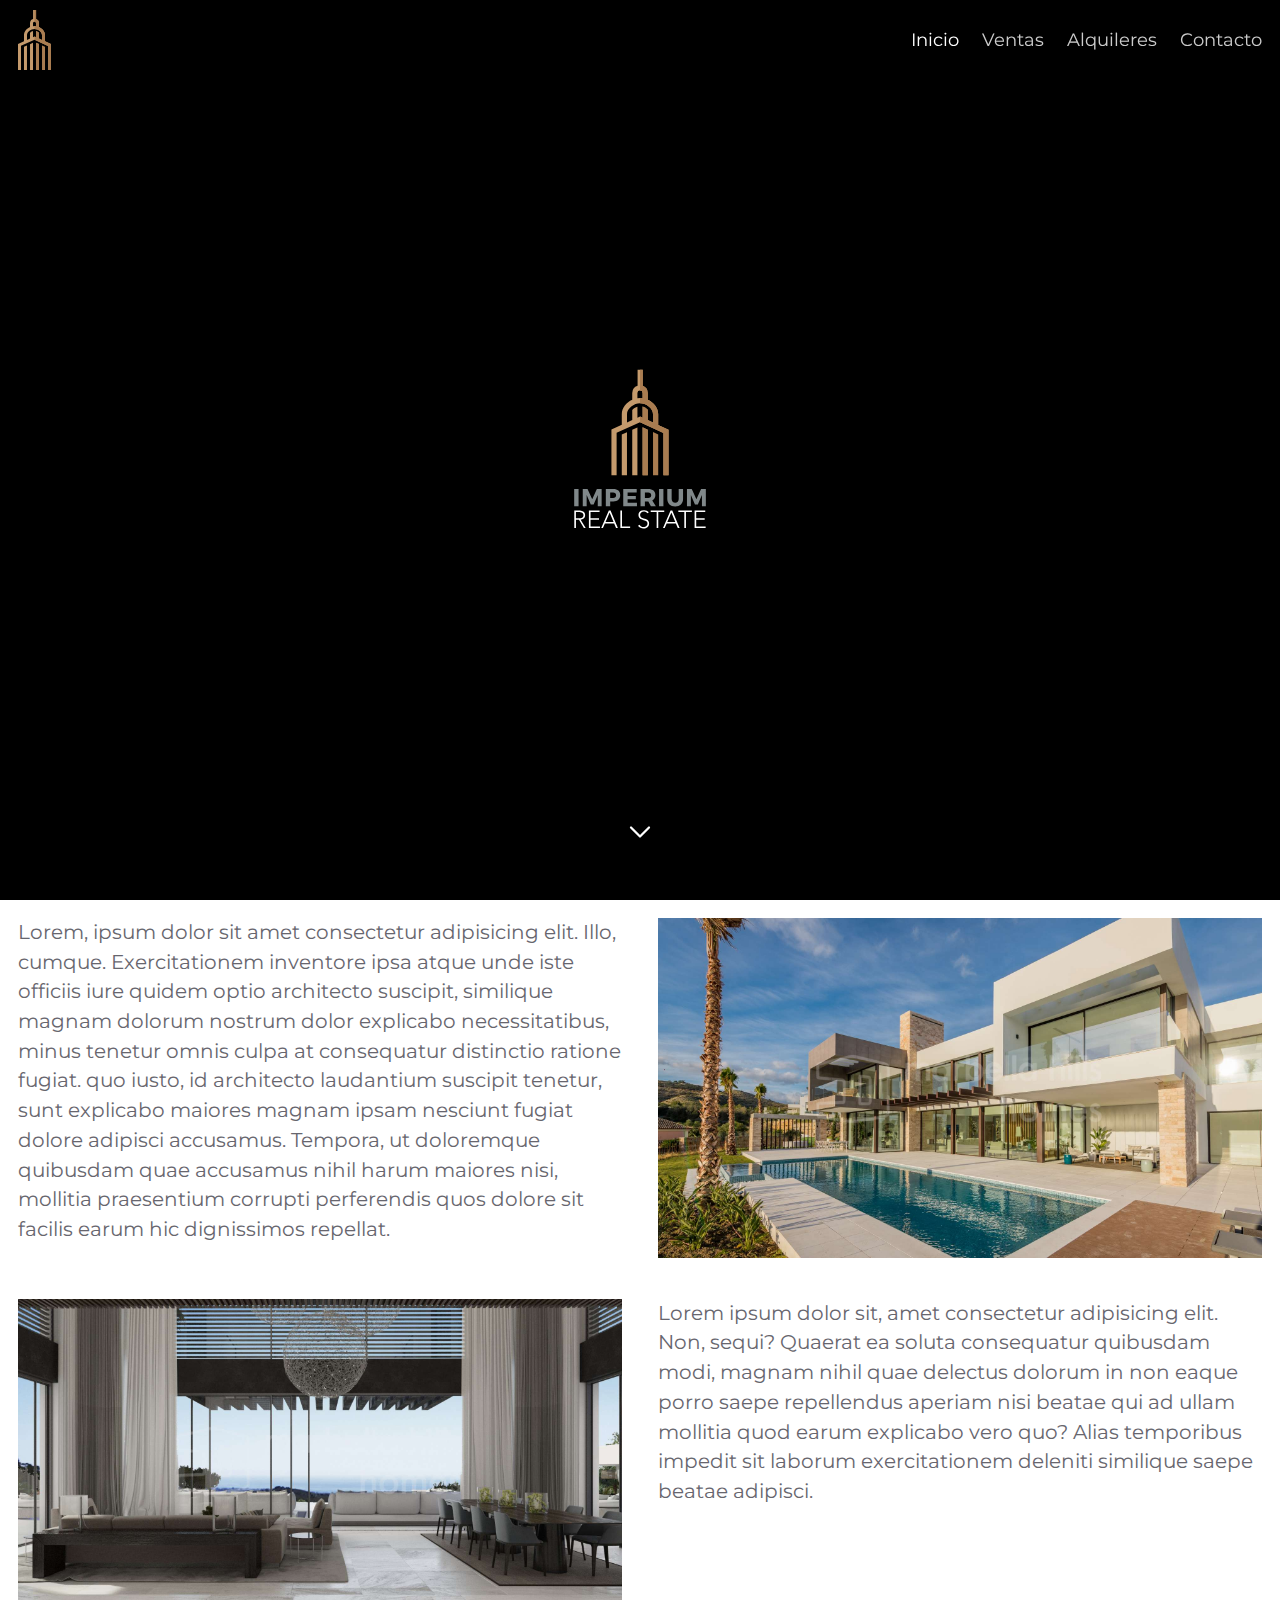
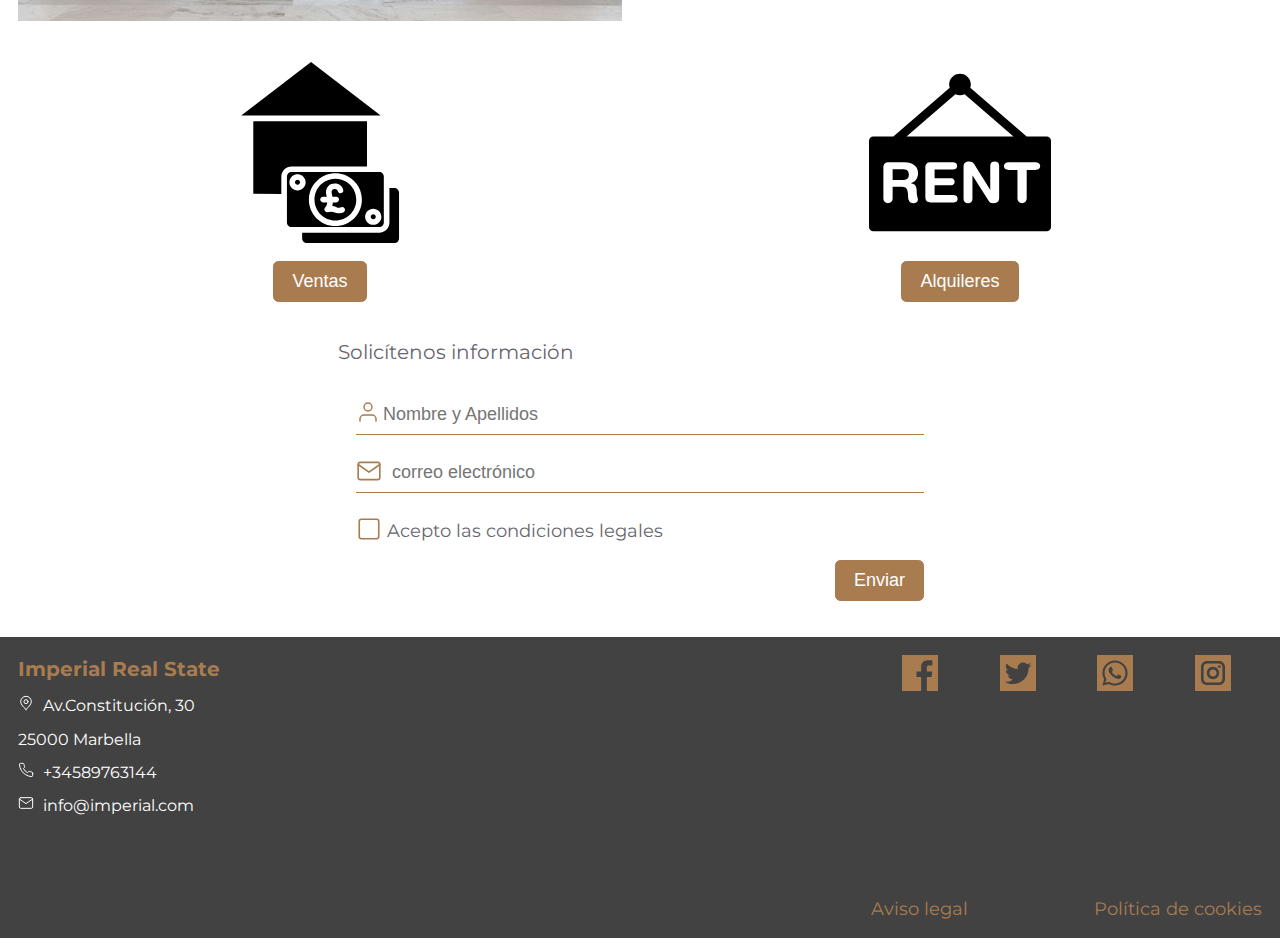
<file: index.html>
<!DOCTYPE html>
<html lang="es">
<head>
    <meta charset="UTF-8">
    <meta http-equiv="X-UA-Compatible" content="IE=edge">
    <meta name="viewport" content="width=device-width, initial-scale=1.0">
    <title>INICIO</title>
    <link rel="stylesheet" href="css/styles.css">
</head>
<body>
    <header class="transparent">
        <img src="img/logo.svg" alt="logo">
        <nav>
            <a href="#" class="activo">Inicio</a>
            <a href="ventas.html">Ventas</a>
            <a href="alquileres.html">Alquileres</a>
            <a href="contacto.html">Contacto</a>
        </nav>
    </header>
    <div class="hero">
        <div></div>
        <div></div>
        <div></div>
       <img class="hero-logo" src="img/logo-frame.svg" alt="">  
       <a href="#primera" class="hero-flecha">
           <img src="img/down.svg" alt="">
       </a>
    </div>
    <div class="fila" id="primera">
        <div class="col-50">
            <p>Lorem, ipsum dolor sit amet consectetur adipisicing elit. Illo, cumque. Exercitationem inventore ipsa atque unde iste officiis iure quidem optio architecto suscipit, similique magnam dolorum nostrum dolor explicabo necessitatibus, minus tenetur omnis culpa at consequatur distinctio ratione fugiat. quo iusto, id architecto laudantium suscipit tenetur, sunt explicabo maiores magnam ipsam nesciunt fugiat dolore adipisci accusamus. Tempora, ut doloremque quibusdam quae accusamus nihil harum maiores nisi, mollitia praesentium corrupti perferendis quos dolore sit facilis earum hic dignissimos repellat.</p>
        </div>
        <div class="col-50">
           <img src="img/thumb4.jpg" alt="">
        </div>
    </div>
    <div class="fila">
        <div class="col-50">
            <img src="img/thumb5.jpg" alt="">
        </div>
        <div class="col-50">
            <p>Lorem ipsum dolor sit, amet consectetur adipisicing elit. Non, sequi? Quaerat ea soluta consequatur quibusdam modi, magnam nihil quae delectus dolorum in non eaque porro saepe repellendus aperiam nisi beatae qui ad ullam mollitia quod earum explicabo vero quo? Alias temporibus impedit sit laborum exercitationem deleniti similique saepe beatae adipisci.</p>
        </div>
    </div>
    <div class="fila">
        <div class="col-50 caja-nav">
            <img src="img/comprar.svg" alt="">
            <a href="ventas.html">
                <button>Ventas</button>
            </a>
        </div>
        <div class="col-50 caja-nav">
            <img src="img/alquilar.svg" alt="">
            <a href="alquileres.html">
                <button>Alquileres</button>
            </a>
        </div>
        
    </div>

    <div class="fila">

    <div class="col-25"></div>
    <div class="col-50">
        <p>Solicítenos información</p>
        <form>
            <input class="usuario" type="text" placeholder="Nombre y Apellidos">
            <input class="email" type="text"placeholder= "correo electrónico">
            <input type="checkbox" id="legal">
            <label for="legal">Acepto las condiciones legales</label>
            <div class="buttons">
                <button>Enviar</button>
            </div>
           
        </form>
    </div>
    <div class="col-25"></div>

    </div>

    <footer class="fila">
    <div class="col-33">
        <p>Imperial Real State</p>
        <p><img src="img/map.svg" alt=""> Av.Constitución, 30</p>
        <p> 25000 Marbella</p>
        <p><img src="img/phone.svg" alt=""> +34589763144</p>
        <p><img src="img/mail.svg" alt=""> info@imperial.com</p>
    </div>   
    <div class="col-33">
        <iframe src="https://www.google.com/maps/embed?pb=!1m18!1m12!1m3!1d43144.56972978138!2d-4.915998851165922!3d36.512153959005715!2m3!1f0!2f0!3f0!3m2!1i1024!2i768!4f13.1!3m3!1m2!1s0xd72d809904dabdf%3A0xe6c9db907b5ecab!2sMarbella%2C%20M%C3%A1laga!5e0!3m2!1ses!2ses!4v1652357796860!5m2!1ses!2ses" width="100%" height="260" style="border:0;" allowfullscreen="" loading="lazy" referrerpolicy="no-referrer-when-downgrade"></iframe>
    </div>   
    <div class="col-33">
        <div class="rrss">
            <img src="img/facebook.svg" alt="">
            <img src="img/twitter.svg" alt="">
            <img src="img/whatsapp.svg" alt="">
            <img src="img/instagram.svg" alt="">
        </div>
        <div class="links">
            <a href="contacto.html#legal">Aviso legal</a>
            <a href="contacto.html#cookies"> Política de cookies</a>
        </div>
       
    </div>   
    </footer>
</body>
</html>
</file>
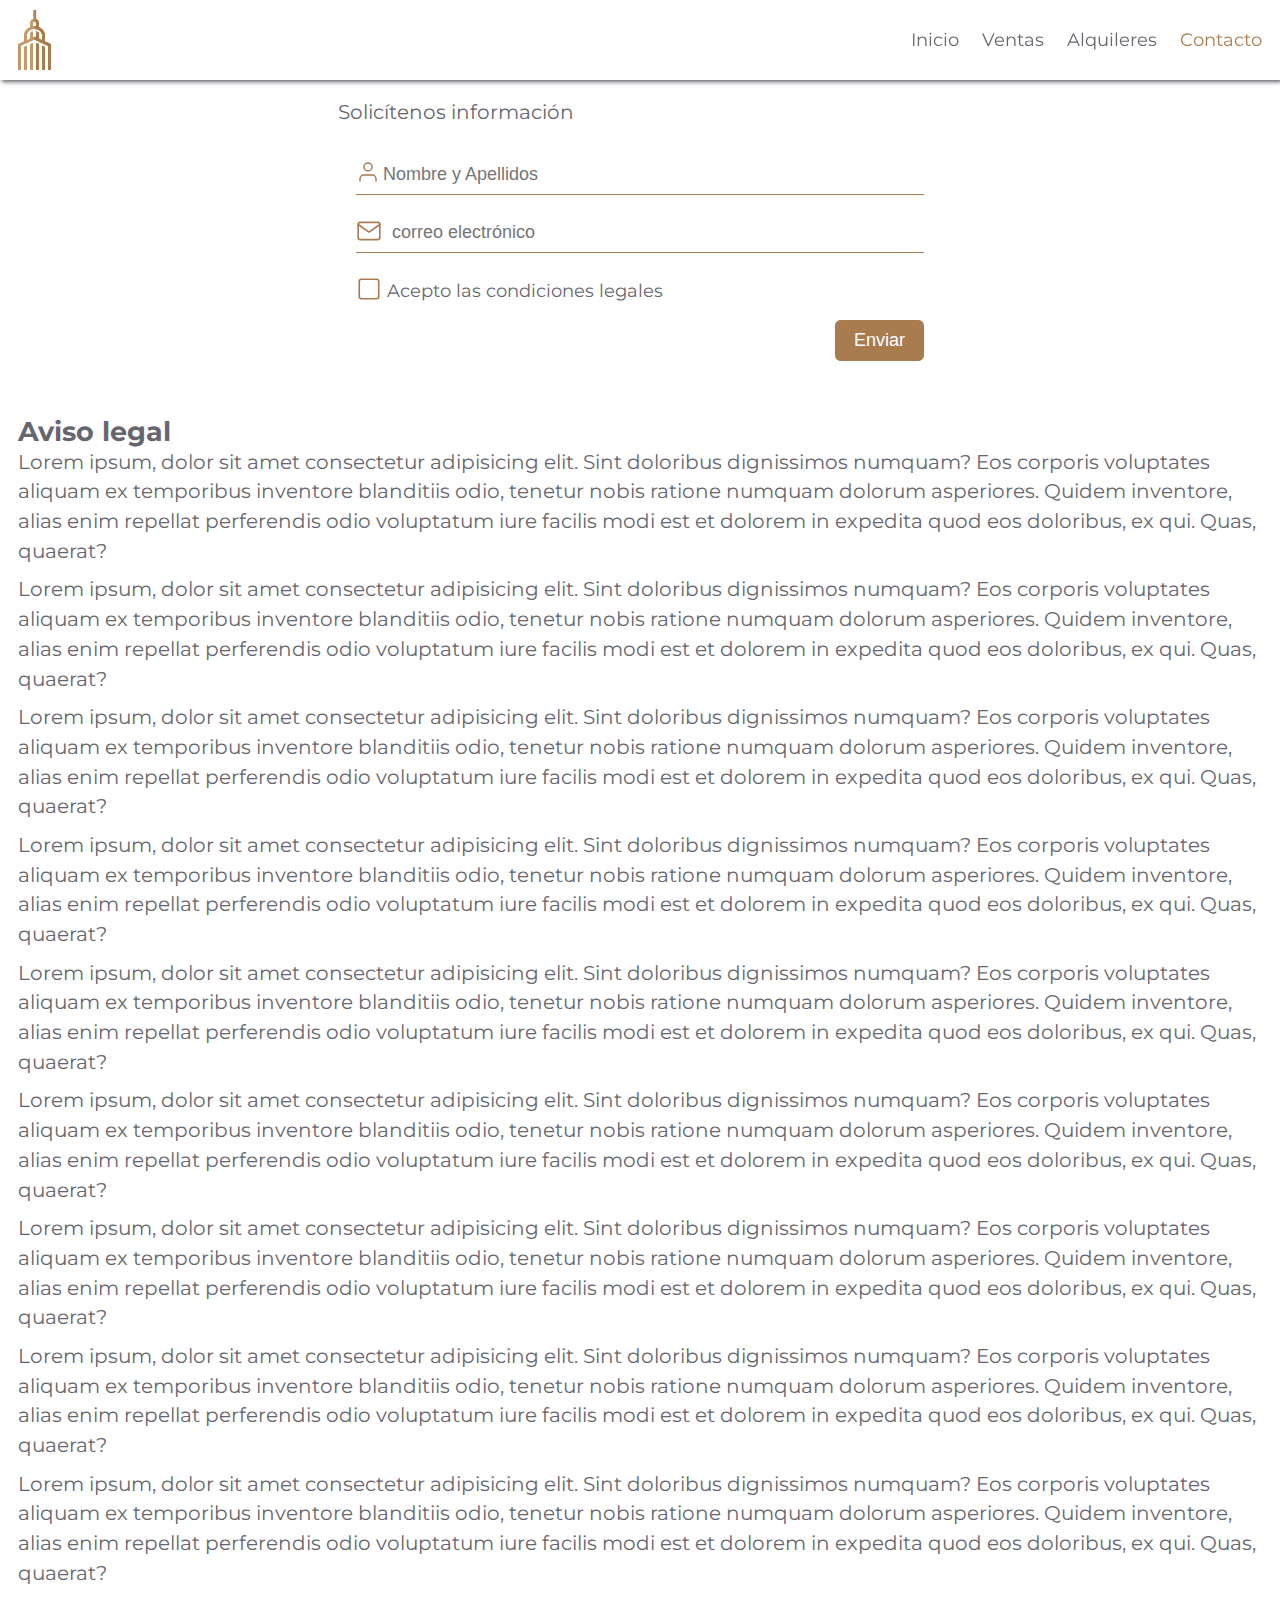
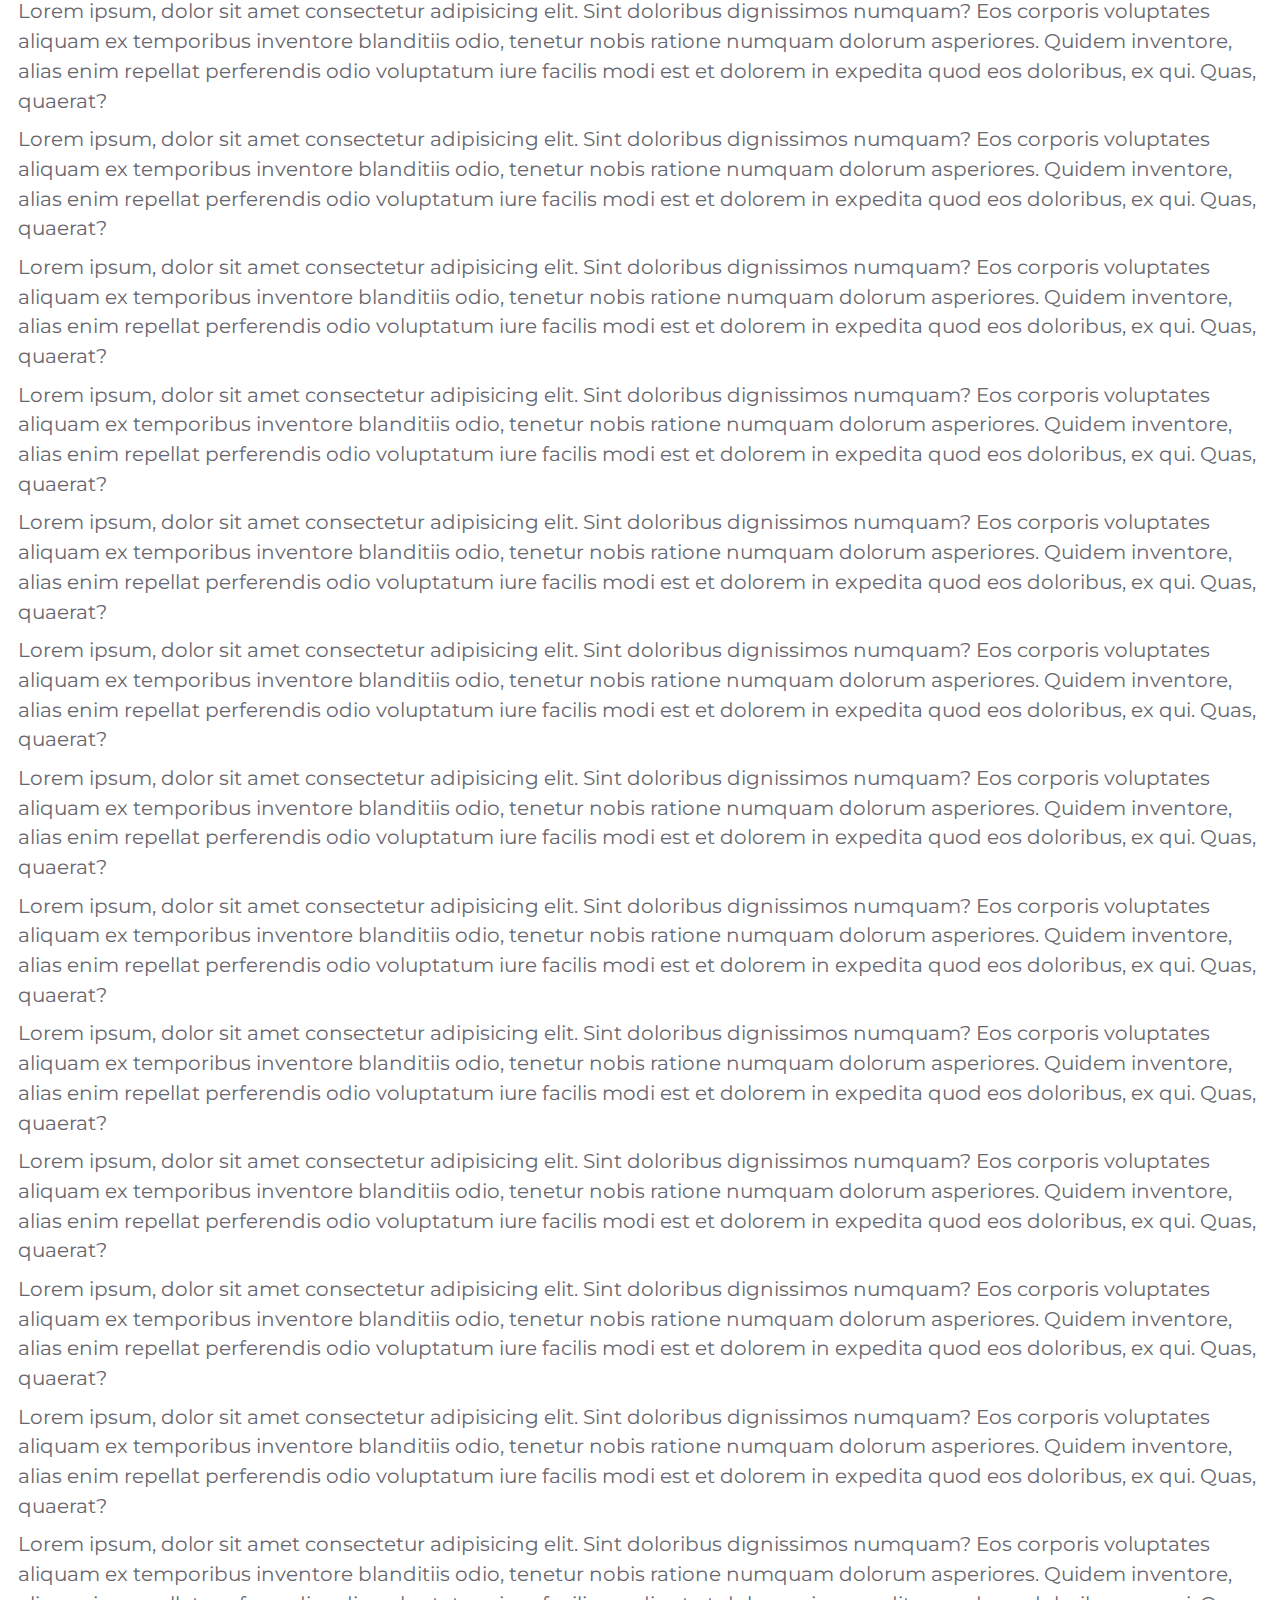
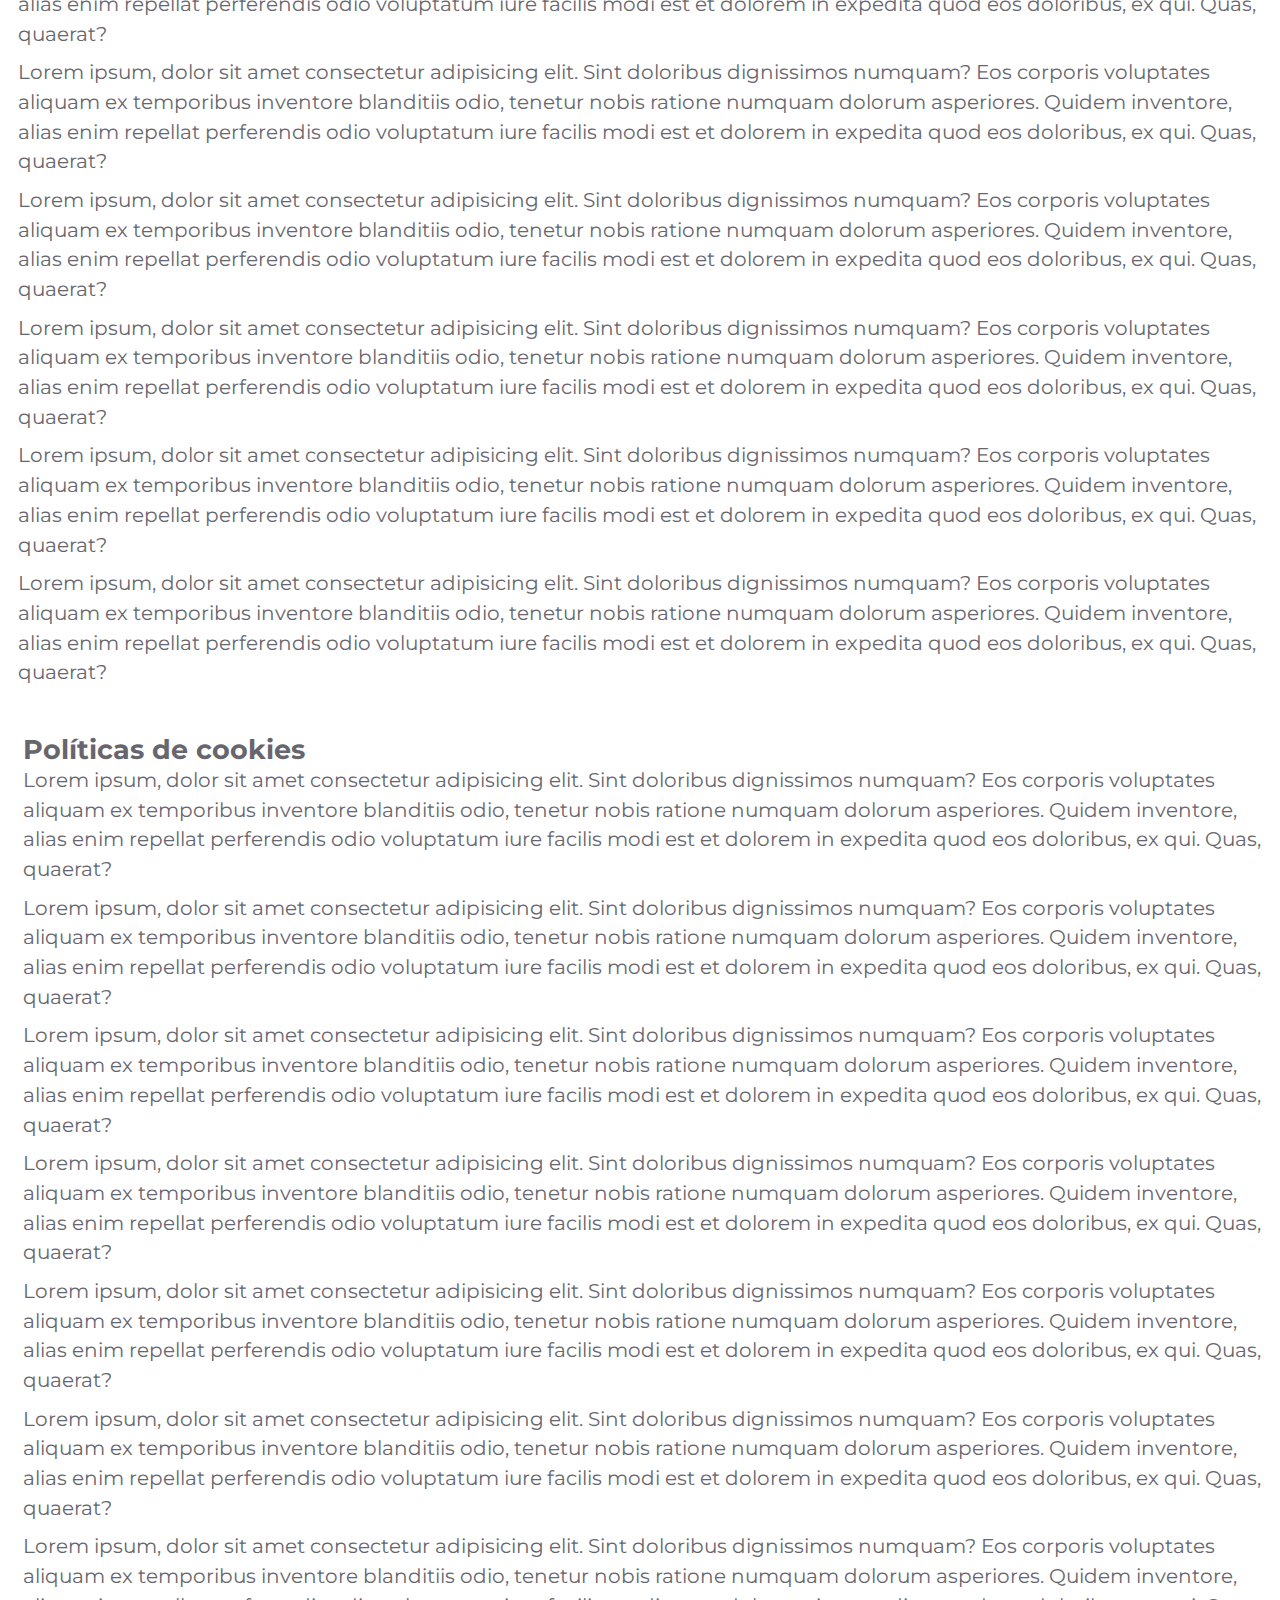
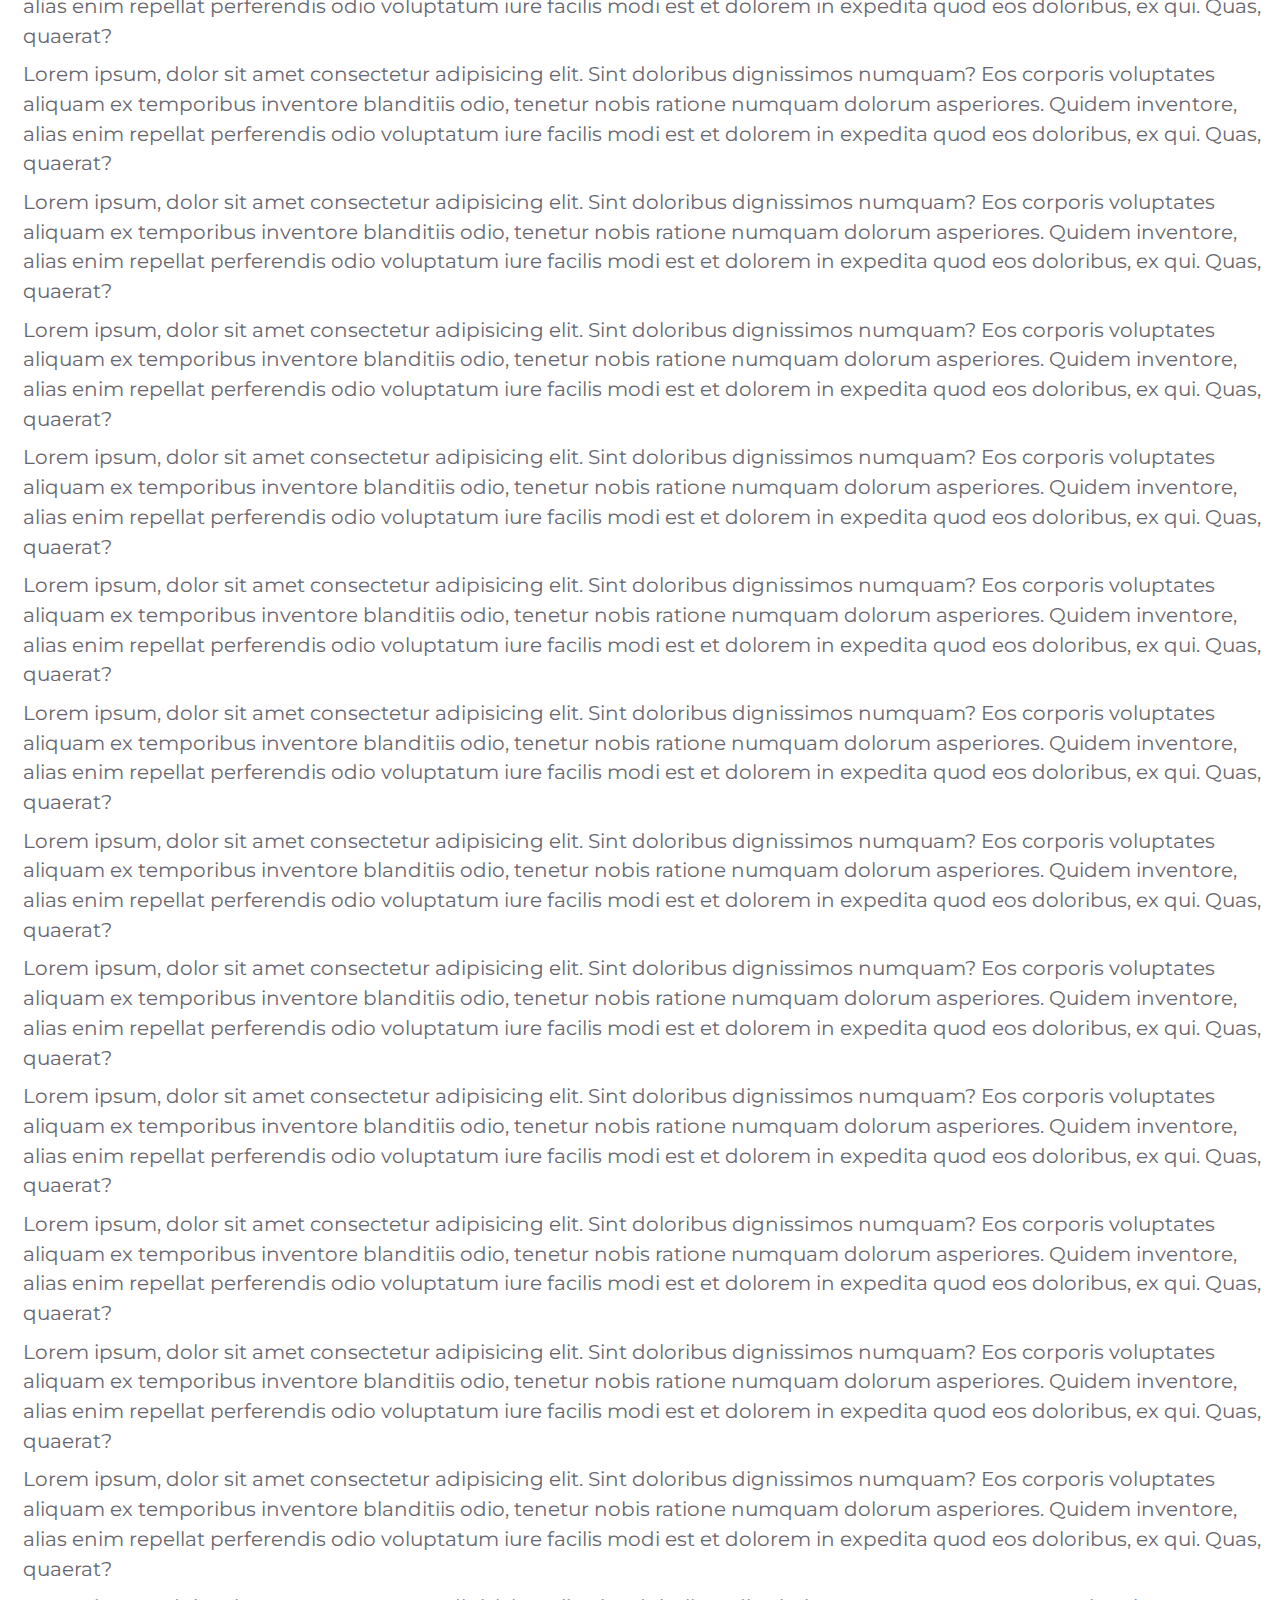
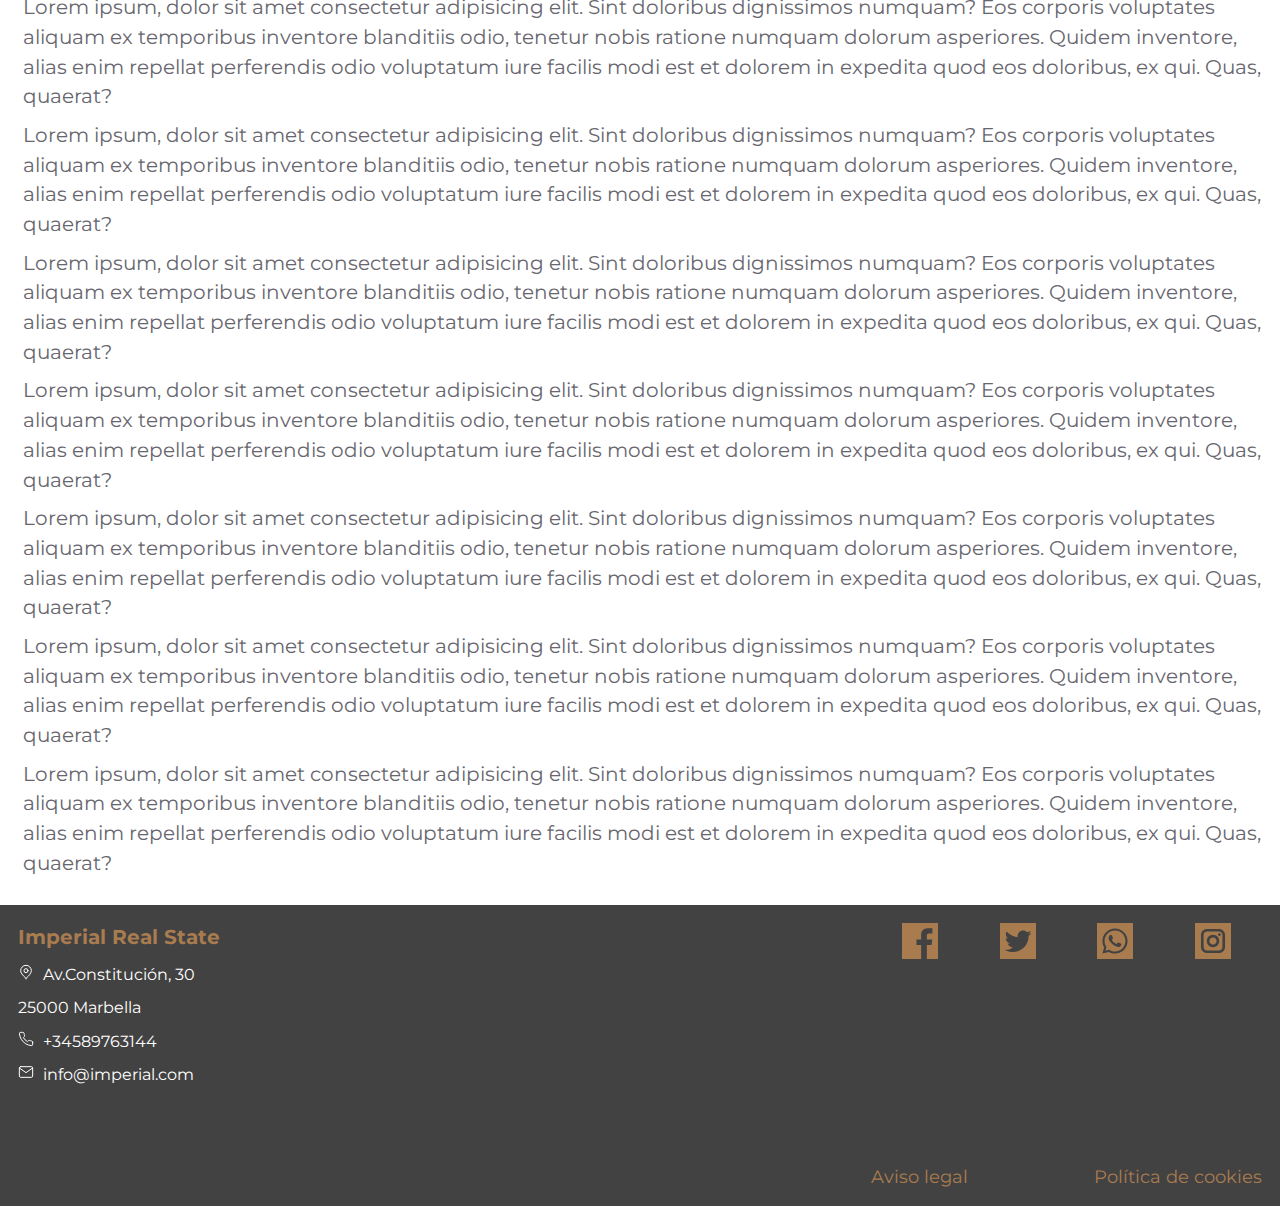
<file: contacto.html>
<!DOCTYPE html>
<html lang="es">
<head>
    <meta charset="UTF-8">
    <meta http-equiv="X-UA-Compatible" content="IE=edge">
    <meta name="viewport" content="width=device-width, initial-scale=1.0">
    <title>Contacto</title>
    <link rel="stylesheet" href="css/styles.css">
</head>
<body>
<header >

    <img src="img/logo.svg" alt="logo">
    <nav>
        <a href="index.html">Inicio</a>
        <a href="ventas.html">Ventas</a>
        <a href="alquileres.html">Alquileres</a>
        <a href="#"class="activo">Contacto</a>
    </nav>

</header>

<div class="fila contacto">

    <div class="col-25"></div>
    <div class="col-50">
        <p>Solicítenos información</p>
        <form>
            <input class="usuario" type="text" placeholder="Nombre y Apellidos">
            <input class="email" type="text"placeholder= "correo electrónico">
            <input type="checkbox" id="legal">
            <label for="legal">Acepto las condiciones legales</label>
            <div class="buttons">
                <button>Enviar</button>
            </div>
           
        </form>
    </div>
</div>
    <div class="fila" id="legal">
        <div class="col-100">
            <h2>Aviso legal</h2>
            <p>Lorem ipsum, dolor sit amet consectetur adipisicing elit. Sint doloribus dignissimos numquam? Eos corporis voluptates aliquam ex temporibus inventore blanditiis odio, tenetur nobis ratione numquam dolorum asperiores. Quidem inventore, alias enim repellat perferendis odio voluptatum iure facilis modi est et dolorem in expedita quod eos doloribus, ex qui. Quas, quaerat?</p>
            <p>Lorem ipsum, dolor sit amet consectetur adipisicing elit. Sint doloribus dignissimos numquam? Eos corporis voluptates aliquam ex temporibus inventore blanditiis odio, tenetur nobis ratione numquam dolorum asperiores. Quidem inventore, alias enim repellat perferendis odio voluptatum iure facilis modi est et dolorem in expedita quod eos doloribus, ex qui. Quas, quaerat?</p>
            <p>Lorem ipsum, dolor sit amet consectetur adipisicing elit. Sint doloribus dignissimos numquam? Eos corporis voluptates aliquam ex temporibus inventore blanditiis odio, tenetur nobis ratione numquam dolorum asperiores. Quidem inventore, alias enim repellat perferendis odio voluptatum iure facilis modi est et dolorem in expedita quod eos doloribus, ex qui. Quas, quaerat?</p>
            <p>Lorem ipsum, dolor sit amet consectetur adipisicing elit. Sint doloribus dignissimos numquam? Eos corporis voluptates aliquam ex temporibus inventore blanditiis odio, tenetur nobis ratione numquam dolorum asperiores. Quidem inventore, alias enim repellat perferendis odio voluptatum iure facilis modi est et dolorem in expedita quod eos doloribus, ex qui. Quas, quaerat?</p>
            <p>Lorem ipsum, dolor sit amet consectetur adipisicing elit. Sint doloribus dignissimos numquam? Eos corporis voluptates aliquam ex temporibus inventore blanditiis odio, tenetur nobis ratione numquam dolorum asperiores. Quidem inventore, alias enim repellat perferendis odio voluptatum iure facilis modi est et dolorem in expedita quod eos doloribus, ex qui. Quas, quaerat?</p>
            <p>Lorem ipsum, dolor sit amet consectetur adipisicing elit. Sint doloribus dignissimos numquam? Eos corporis voluptates aliquam ex temporibus inventore blanditiis odio, tenetur nobis ratione numquam dolorum asperiores. Quidem inventore, alias enim repellat perferendis odio voluptatum iure facilis modi est et dolorem in expedita quod eos doloribus, ex qui. Quas, quaerat?</p>
            <p>Lorem ipsum, dolor sit amet consectetur adipisicing elit. Sint doloribus dignissimos numquam? Eos corporis voluptates aliquam ex temporibus inventore blanditiis odio, tenetur nobis ratione numquam dolorum asperiores. Quidem inventore, alias enim repellat perferendis odio voluptatum iure facilis modi est et dolorem in expedita quod eos doloribus, ex qui. Quas, quaerat?</p>
            <p>Lorem ipsum, dolor sit amet consectetur adipisicing elit. Sint doloribus dignissimos numquam? Eos corporis voluptates aliquam ex temporibus inventore blanditiis odio, tenetur nobis ratione numquam dolorum asperiores. Quidem inventore, alias enim repellat perferendis odio voluptatum iure facilis modi est et dolorem in expedita quod eos doloribus, ex qui. Quas, quaerat?</p>
            <p>Lorem ipsum, dolor sit amet consectetur adipisicing elit. Sint doloribus dignissimos numquam? Eos corporis voluptates aliquam ex temporibus inventore blanditiis odio, tenetur nobis ratione numquam dolorum asperiores. Quidem inventore, alias enim repellat perferendis odio voluptatum iure facilis modi est et dolorem in expedita quod eos doloribus, ex qui. Quas, quaerat?</p>
            <p>Lorem ipsum, dolor sit amet consectetur adipisicing elit. Sint doloribus dignissimos numquam? Eos corporis voluptates aliquam ex temporibus inventore blanditiis odio, tenetur nobis ratione numquam dolorum asperiores. Quidem inventore, alias enim repellat perferendis odio voluptatum iure facilis modi est et dolorem in expedita quod eos doloribus, ex qui. Quas, quaerat?</p>
            <p>Lorem ipsum, dolor sit amet consectetur adipisicing elit. Sint doloribus dignissimos numquam? Eos corporis voluptates aliquam ex temporibus inventore blanditiis odio, tenetur nobis ratione numquam dolorum asperiores. Quidem inventore, alias enim repellat perferendis odio voluptatum iure facilis modi est et dolorem in expedita quod eos doloribus, ex qui. Quas, quaerat?</p>
            <p>Lorem ipsum, dolor sit amet consectetur adipisicing elit. Sint doloribus dignissimos numquam? Eos corporis voluptates aliquam ex temporibus inventore blanditiis odio, tenetur nobis ratione numquam dolorum asperiores. Quidem inventore, alias enim repellat perferendis odio voluptatum iure facilis modi est et dolorem in expedita quod eos doloribus, ex qui. Quas, quaerat?</p>
            <p>Lorem ipsum, dolor sit amet consectetur adipisicing elit. Sint doloribus dignissimos numquam? Eos corporis voluptates aliquam ex temporibus inventore blanditiis odio, tenetur nobis ratione numquam dolorum asperiores. Quidem inventore, alias enim repellat perferendis odio voluptatum iure facilis modi est et dolorem in expedita quod eos doloribus, ex qui. Quas, quaerat?</p>
            <p>Lorem ipsum, dolor sit amet consectetur adipisicing elit. Sint doloribus dignissimos numquam? Eos corporis voluptates aliquam ex temporibus inventore blanditiis odio, tenetur nobis ratione numquam dolorum asperiores. Quidem inventore, alias enim repellat perferendis odio voluptatum iure facilis modi est et dolorem in expedita quod eos doloribus, ex qui. Quas, quaerat?</p>
            <p>Lorem ipsum, dolor sit amet consectetur adipisicing elit. Sint doloribus dignissimos numquam? Eos corporis voluptates aliquam ex temporibus inventore blanditiis odio, tenetur nobis ratione numquam dolorum asperiores. Quidem inventore, alias enim repellat perferendis odio voluptatum iure facilis modi est et dolorem in expedita quod eos doloribus, ex qui. Quas, quaerat?</p>
            <p>Lorem ipsum, dolor sit amet consectetur adipisicing elit. Sint doloribus dignissimos numquam? Eos corporis voluptates aliquam ex temporibus inventore blanditiis odio, tenetur nobis ratione numquam dolorum asperiores. Quidem inventore, alias enim repellat perferendis odio voluptatum iure facilis modi est et dolorem in expedita quod eos doloribus, ex qui. Quas, quaerat?</p>
            <p>Lorem ipsum, dolor sit amet consectetur adipisicing elit. Sint doloribus dignissimos numquam? Eos corporis voluptates aliquam ex temporibus inventore blanditiis odio, tenetur nobis ratione numquam dolorum asperiores. Quidem inventore, alias enim repellat perferendis odio voluptatum iure facilis modi est et dolorem in expedita quod eos doloribus, ex qui. Quas, quaerat?</p>
            <p>Lorem ipsum, dolor sit amet consectetur adipisicing elit. Sint doloribus dignissimos numquam? Eos corporis voluptates aliquam ex temporibus inventore blanditiis odio, tenetur nobis ratione numquam dolorum asperiores. Quidem inventore, alias enim repellat perferendis odio voluptatum iure facilis modi est et dolorem in expedita quod eos doloribus, ex qui. Quas, quaerat?</p>
            <p>Lorem ipsum, dolor sit amet consectetur adipisicing elit. Sint doloribus dignissimos numquam? Eos corporis voluptates aliquam ex temporibus inventore blanditiis odio, tenetur nobis ratione numquam dolorum asperiores. Quidem inventore, alias enim repellat perferendis odio voluptatum iure facilis modi est et dolorem in expedita quod eos doloribus, ex qui. Quas, quaerat?</p>
            <p>Lorem ipsum, dolor sit amet consectetur adipisicing elit. Sint doloribus dignissimos numquam? Eos corporis voluptates aliquam ex temporibus inventore blanditiis odio, tenetur nobis ratione numquam dolorum asperiores. Quidem inventore, alias enim repellat perferendis odio voluptatum iure facilis modi est et dolorem in expedita quod eos doloribus, ex qui. Quas, quaerat?</p>
            <p>Lorem ipsum, dolor sit amet consectetur adipisicing elit. Sint doloribus dignissimos numquam? Eos corporis voluptates aliquam ex temporibus inventore blanditiis odio, tenetur nobis ratione numquam dolorum asperiores. Quidem inventore, alias enim repellat perferendis odio voluptatum iure facilis modi est et dolorem in expedita quod eos doloribus, ex qui. Quas, quaerat?</p>
            <p>Lorem ipsum, dolor sit amet consectetur adipisicing elit. Sint doloribus dignissimos numquam? Eos corporis voluptates aliquam ex temporibus inventore blanditiis odio, tenetur nobis ratione numquam dolorum asperiores. Quidem inventore, alias enim repellat perferendis odio voluptatum iure facilis modi est et dolorem in expedita quod eos doloribus, ex qui. Quas, quaerat?</p>
            <p>Lorem ipsum, dolor sit amet consectetur adipisicing elit. Sint doloribus dignissimos numquam? Eos corporis voluptates aliquam ex temporibus inventore blanditiis odio, tenetur nobis ratione numquam dolorum asperiores. Quidem inventore, alias enim repellat perferendis odio voluptatum iure facilis modi est et dolorem in expedita quod eos doloribus, ex qui. Quas, quaerat?</p>
            <p>Lorem ipsum, dolor sit amet consectetur adipisicing elit. Sint doloribus dignissimos numquam? Eos corporis voluptates aliquam ex temporibus inventore blanditiis odio, tenetur nobis ratione numquam dolorum asperiores. Quidem inventore, alias enim repellat perferendis odio voluptatum iure facilis modi est et dolorem in expedita quod eos doloribus, ex qui. Quas, quaerat?</p>
            <p>Lorem ipsum, dolor sit amet consectetur adipisicing elit. Sint doloribus dignissimos numquam? Eos corporis voluptates aliquam ex temporibus inventore blanditiis odio, tenetur nobis ratione numquam dolorum asperiores. Quidem inventore, alias enim repellat perferendis odio voluptatum iure facilis modi est et dolorem in expedita quod eos doloribus, ex qui. Quas, quaerat?</p>
            <p>Lorem ipsum, dolor sit amet consectetur adipisicing elit. Sint doloribus dignissimos numquam? Eos corporis voluptates aliquam ex temporibus inventore blanditiis odio, tenetur nobis ratione numquam dolorum asperiores. Quidem inventore, alias enim repellat perferendis odio voluptatum iure facilis modi est et dolorem in expedita quod eos doloribus, ex qui. Quas, quaerat?</p>
            <p>Lorem ipsum, dolor sit amet consectetur adipisicing elit. Sint doloribus dignissimos numquam? Eos corporis voluptates aliquam ex temporibus inventore blanditiis odio, tenetur nobis ratione numquam dolorum asperiores. Quidem inventore, alias enim repellat perferendis odio voluptatum iure facilis modi est et dolorem in expedita quod eos doloribus, ex qui. Quas, quaerat?</p>
        </div>
    </div>
    <div class="fila" >
        <span id="cookies">&nbsp;</span>
        <div class="col-100">
            <h2>Políticas de cookies</h2>
            <p>Lorem ipsum, dolor sit amet consectetur adipisicing elit. Sint doloribus dignissimos numquam? Eos corporis voluptates aliquam ex temporibus inventore blanditiis odio, tenetur nobis ratione numquam dolorum asperiores. Quidem inventore, alias enim repellat perferendis odio voluptatum iure facilis modi est et dolorem in expedita quod eos doloribus, ex qui. Quas, quaerat?</p>
            <p>Lorem ipsum, dolor sit amet consectetur adipisicing elit. Sint doloribus dignissimos numquam? Eos corporis voluptates aliquam ex temporibus inventore blanditiis odio, tenetur nobis ratione numquam dolorum asperiores. Quidem inventore, alias enim repellat perferendis odio voluptatum iure facilis modi est et dolorem in expedita quod eos doloribus, ex qui. Quas, quaerat?</p>
            <p>Lorem ipsum, dolor sit amet consectetur adipisicing elit. Sint doloribus dignissimos numquam? Eos corporis voluptates aliquam ex temporibus inventore blanditiis odio, tenetur nobis ratione numquam dolorum asperiores. Quidem inventore, alias enim repellat perferendis odio voluptatum iure facilis modi est et dolorem in expedita quod eos doloribus, ex qui. Quas, quaerat?</p>
            <p>Lorem ipsum, dolor sit amet consectetur adipisicing elit. Sint doloribus dignissimos numquam? Eos corporis voluptates aliquam ex temporibus inventore blanditiis odio, tenetur nobis ratione numquam dolorum asperiores. Quidem inventore, alias enim repellat perferendis odio voluptatum iure facilis modi est et dolorem in expedita quod eos doloribus, ex qui. Quas, quaerat?</p>
            <p>Lorem ipsum, dolor sit amet consectetur adipisicing elit. Sint doloribus dignissimos numquam? Eos corporis voluptates aliquam ex temporibus inventore blanditiis odio, tenetur nobis ratione numquam dolorum asperiores. Quidem inventore, alias enim repellat perferendis odio voluptatum iure facilis modi est et dolorem in expedita quod eos doloribus, ex qui. Quas, quaerat?</p>
            <p>Lorem ipsum, dolor sit amet consectetur adipisicing elit. Sint doloribus dignissimos numquam? Eos corporis voluptates aliquam ex temporibus inventore blanditiis odio, tenetur nobis ratione numquam dolorum asperiores. Quidem inventore, alias enim repellat perferendis odio voluptatum iure facilis modi est et dolorem in expedita quod eos doloribus, ex qui. Quas, quaerat?</p>
            <p>Lorem ipsum, dolor sit amet consectetur adipisicing elit. Sint doloribus dignissimos numquam? Eos corporis voluptates aliquam ex temporibus inventore blanditiis odio, tenetur nobis ratione numquam dolorum asperiores. Quidem inventore, alias enim repellat perferendis odio voluptatum iure facilis modi est et dolorem in expedita quod eos doloribus, ex qui. Quas, quaerat?</p>
            <p>Lorem ipsum, dolor sit amet consectetur adipisicing elit. Sint doloribus dignissimos numquam? Eos corporis voluptates aliquam ex temporibus inventore blanditiis odio, tenetur nobis ratione numquam dolorum asperiores. Quidem inventore, alias enim repellat perferendis odio voluptatum iure facilis modi est et dolorem in expedita quod eos doloribus, ex qui. Quas, quaerat?</p>
            <p>Lorem ipsum, dolor sit amet consectetur adipisicing elit. Sint doloribus dignissimos numquam? Eos corporis voluptates aliquam ex temporibus inventore blanditiis odio, tenetur nobis ratione numquam dolorum asperiores. Quidem inventore, alias enim repellat perferendis odio voluptatum iure facilis modi est et dolorem in expedita quod eos doloribus, ex qui. Quas, quaerat?</p>
            <p>Lorem ipsum, dolor sit amet consectetur adipisicing elit. Sint doloribus dignissimos numquam? Eos corporis voluptates aliquam ex temporibus inventore blanditiis odio, tenetur nobis ratione numquam dolorum asperiores. Quidem inventore, alias enim repellat perferendis odio voluptatum iure facilis modi est et dolorem in expedita quod eos doloribus, ex qui. Quas, quaerat?</p>
            <p>Lorem ipsum, dolor sit amet consectetur adipisicing elit. Sint doloribus dignissimos numquam? Eos corporis voluptates aliquam ex temporibus inventore blanditiis odio, tenetur nobis ratione numquam dolorum asperiores. Quidem inventore, alias enim repellat perferendis odio voluptatum iure facilis modi est et dolorem in expedita quod eos doloribus, ex qui. Quas, quaerat?</p>
            <p>Lorem ipsum, dolor sit amet consectetur adipisicing elit. Sint doloribus dignissimos numquam? Eos corporis voluptates aliquam ex temporibus inventore blanditiis odio, tenetur nobis ratione numquam dolorum asperiores. Quidem inventore, alias enim repellat perferendis odio voluptatum iure facilis modi est et dolorem in expedita quod eos doloribus, ex qui. Quas, quaerat?</p>
            <p>Lorem ipsum, dolor sit amet consectetur adipisicing elit. Sint doloribus dignissimos numquam? Eos corporis voluptates aliquam ex temporibus inventore blanditiis odio, tenetur nobis ratione numquam dolorum asperiores. Quidem inventore, alias enim repellat perferendis odio voluptatum iure facilis modi est et dolorem in expedita quod eos doloribus, ex qui. Quas, quaerat?</p>
            <p>Lorem ipsum, dolor sit amet consectetur adipisicing elit. Sint doloribus dignissimos numquam? Eos corporis voluptates aliquam ex temporibus inventore blanditiis odio, tenetur nobis ratione numquam dolorum asperiores. Quidem inventore, alias enim repellat perferendis odio voluptatum iure facilis modi est et dolorem in expedita quod eos doloribus, ex qui. Quas, quaerat?</p>
            <p>Lorem ipsum, dolor sit amet consectetur adipisicing elit. Sint doloribus dignissimos numquam? Eos corporis voluptates aliquam ex temporibus inventore blanditiis odio, tenetur nobis ratione numquam dolorum asperiores. Quidem inventore, alias enim repellat perferendis odio voluptatum iure facilis modi est et dolorem in expedita quod eos doloribus, ex qui. Quas, quaerat?</p>
            <p>Lorem ipsum, dolor sit amet consectetur adipisicing elit. Sint doloribus dignissimos numquam? Eos corporis voluptates aliquam ex temporibus inventore blanditiis odio, tenetur nobis ratione numquam dolorum asperiores. Quidem inventore, alias enim repellat perferendis odio voluptatum iure facilis modi est et dolorem in expedita quod eos doloribus, ex qui. Quas, quaerat?</p>
            <p>Lorem ipsum, dolor sit amet consectetur adipisicing elit. Sint doloribus dignissimos numquam? Eos corporis voluptates aliquam ex temporibus inventore blanditiis odio, tenetur nobis ratione numquam dolorum asperiores. Quidem inventore, alias enim repellat perferendis odio voluptatum iure facilis modi est et dolorem in expedita quod eos doloribus, ex qui. Quas, quaerat?</p>
            <p>Lorem ipsum, dolor sit amet consectetur adipisicing elit. Sint doloribus dignissimos numquam? Eos corporis voluptates aliquam ex temporibus inventore blanditiis odio, tenetur nobis ratione numquam dolorum asperiores. Quidem inventore, alias enim repellat perferendis odio voluptatum iure facilis modi est et dolorem in expedita quod eos doloribus, ex qui. Quas, quaerat?</p>
            <p>Lorem ipsum, dolor sit amet consectetur adipisicing elit. Sint doloribus dignissimos numquam? Eos corporis voluptates aliquam ex temporibus inventore blanditiis odio, tenetur nobis ratione numquam dolorum asperiores. Quidem inventore, alias enim repellat perferendis odio voluptatum iure facilis modi est et dolorem in expedita quod eos doloribus, ex qui. Quas, quaerat?</p>
            <p>Lorem ipsum, dolor sit amet consectetur adipisicing elit. Sint doloribus dignissimos numquam? Eos corporis voluptates aliquam ex temporibus inventore blanditiis odio, tenetur nobis ratione numquam dolorum asperiores. Quidem inventore, alias enim repellat perferendis odio voluptatum iure facilis modi est et dolorem in expedita quod eos doloribus, ex qui. Quas, quaerat?</p>
            <p>Lorem ipsum, dolor sit amet consectetur adipisicing elit. Sint doloribus dignissimos numquam? Eos corporis voluptates aliquam ex temporibus inventore blanditiis odio, tenetur nobis ratione numquam dolorum asperiores. Quidem inventore, alias enim repellat perferendis odio voluptatum iure facilis modi est et dolorem in expedita quod eos doloribus, ex qui. Quas, quaerat?</p>
            <p>Lorem ipsum, dolor sit amet consectetur adipisicing elit. Sint doloribus dignissimos numquam? Eos corporis voluptates aliquam ex temporibus inventore blanditiis odio, tenetur nobis ratione numquam dolorum asperiores. Quidem inventore, alias enim repellat perferendis odio voluptatum iure facilis modi est et dolorem in expedita quod eos doloribus, ex qui. Quas, quaerat?</p>
            <p>Lorem ipsum, dolor sit amet consectetur adipisicing elit. Sint doloribus dignissimos numquam? Eos corporis voluptates aliquam ex temporibus inventore blanditiis odio, tenetur nobis ratione numquam dolorum asperiores. Quidem inventore, alias enim repellat perferendis odio voluptatum iure facilis modi est et dolorem in expedita quod eos doloribus, ex qui. Quas, quaerat?</p>
            <p>Lorem ipsum, dolor sit amet consectetur adipisicing elit. Sint doloribus dignissimos numquam? Eos corporis voluptates aliquam ex temporibus inventore blanditiis odio, tenetur nobis ratione numquam dolorum asperiores. Quidem inventore, alias enim repellat perferendis odio voluptatum iure facilis modi est et dolorem in expedita quod eos doloribus, ex qui. Quas, quaerat?</p>
            <p>Lorem ipsum, dolor sit amet consectetur adipisicing elit. Sint doloribus dignissimos numquam? Eos corporis voluptates aliquam ex temporibus inventore blanditiis odio, tenetur nobis ratione numquam dolorum asperiores. Quidem inventore, alias enim repellat perferendis odio voluptatum iure facilis modi est et dolorem in expedita quod eos doloribus, ex qui. Quas, quaerat?</p>
            <p>Lorem ipsum, dolor sit amet consectetur adipisicing elit. Sint doloribus dignissimos numquam? Eos corporis voluptates aliquam ex temporibus inventore blanditiis odio, tenetur nobis ratione numquam dolorum asperiores. Quidem inventore, alias enim repellat perferendis odio voluptatum iure facilis modi est et dolorem in expedita quod eos doloribus, ex qui. Quas, quaerat?</p>
        </div>
    </div>
    <footer class="fila">
        <div class="col-33">
            <p>Imperial Real State</p>
            <p><img src="img/map.svg" alt=""> Av.Constitución, 30</p>
            <p> 25000 Marbella</p>
            <p><img src="img/phone.svg" alt=""> +34589763144</p>
            <p><img src="img/mail.svg" alt=""> info@imperial.com</p>
        </div>   
        <div class="col-33">
            <iframe src="https://www.google.com/maps/embed?pb=!1m18!1m12!1m3!1d43144.56972978138!2d-4.915998851165922!3d36.512153959005715!2m3!1f0!2f0!3f0!3m2!1i1024!2i768!4f13.1!3m3!1m2!1s0xd72d809904dabdf%3A0xe6c9db907b5ecab!2sMarbella%2C%20M%C3%A1laga!5e0!3m2!1ses!2ses!4v1652357796860!5m2!1ses!2ses" width="100%" height="260" style="border:0;" allowfullscreen="" loading="lazy" referrerpolicy="no-referrer-when-downgrade"></iframe>
        </div>   
        <div class="col-33">
            <div class="rrss">
                <img src="img/facebook.svg" alt="">
                <img src="img/twitter.svg" alt="">
                <img src="img/whatsapp.svg" alt="">
                <img src="img/instagram.svg" alt="">
            </div>
            <div class="links">
                <a href="contacto.html#legal">Aviso legal</a>
                <a href="contacto.html#cookies"> Política de cookies</a>
            </div>
        </div>   
        </footer>
    
</body>
</html>
</file>
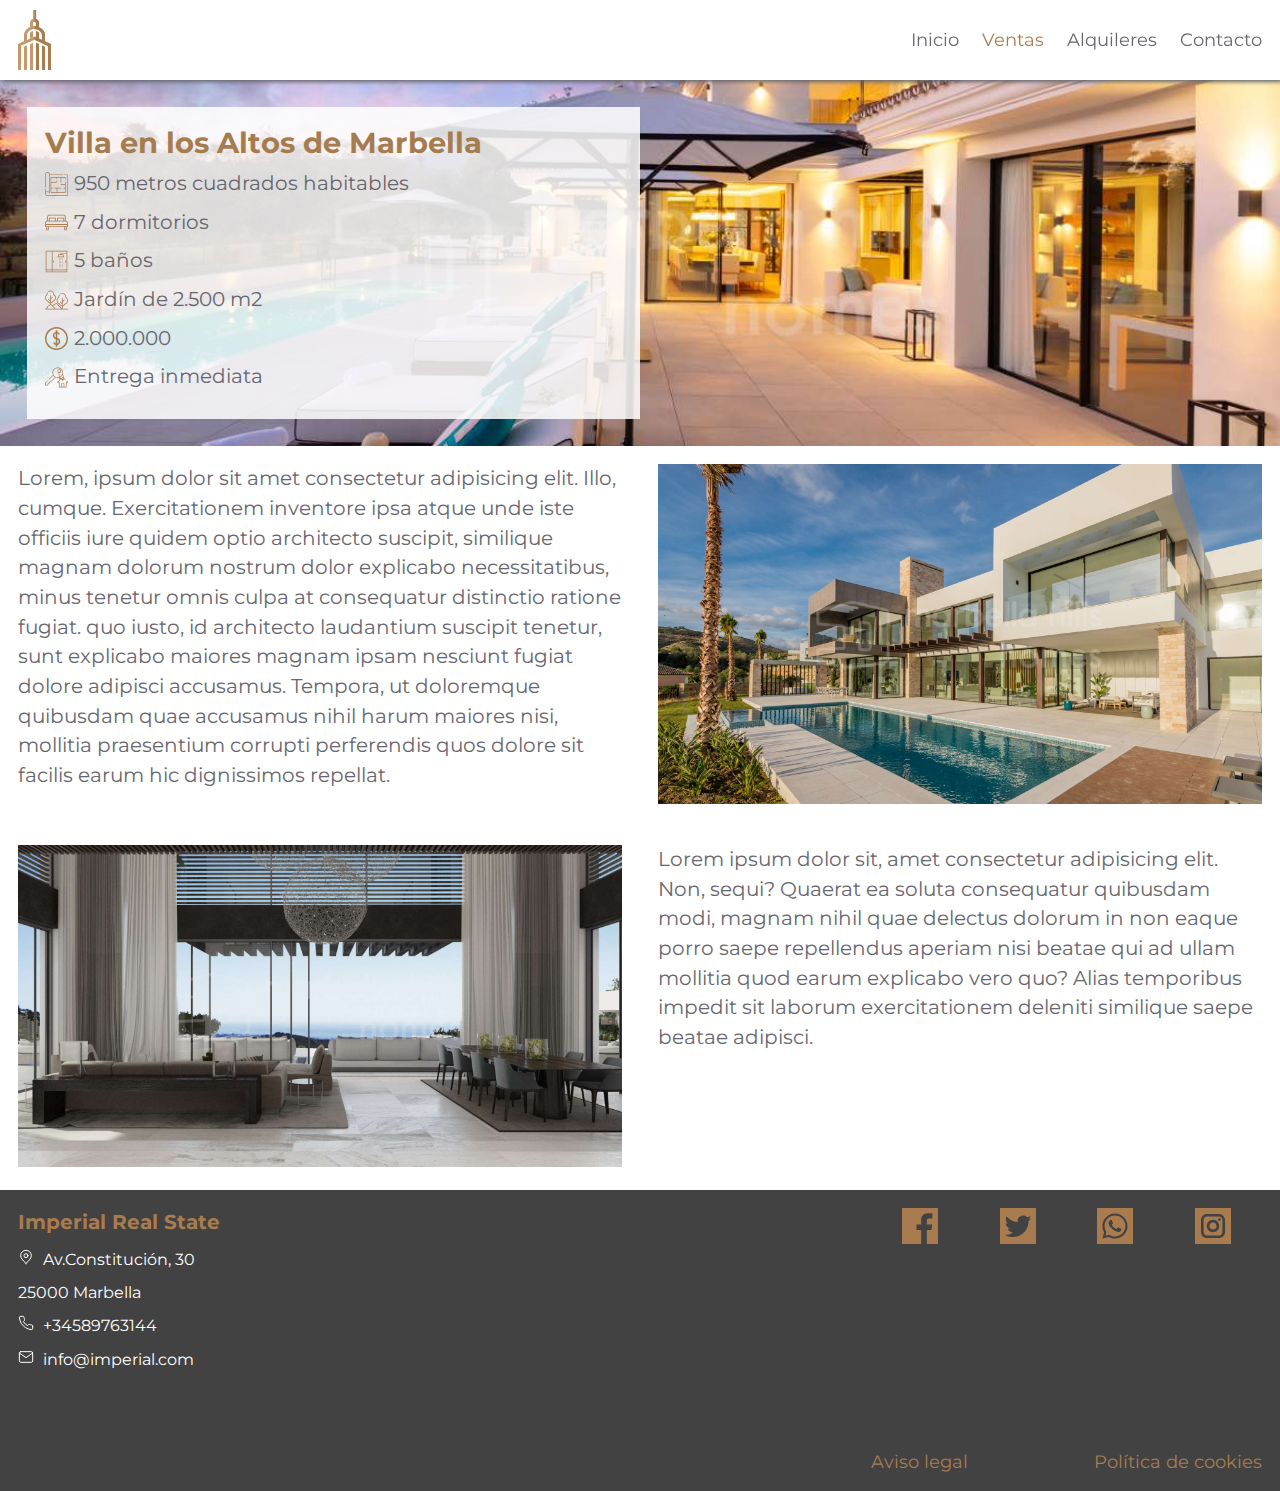
<file: propiedad1.html>
<!DOCTYPE html>
<html lang="es">
<head>
    <meta charset="UTF-8">
    <meta http-equiv="X-UA-Compatible" content="IE=edge">
    <meta name="viewport" content="width=device-width, initial-scale=1.0">
    <title>villa en los Altos</title>
    <link rel="stylesheet" href="css/styles.css">
</head>
<body>
    <header >

    </div>
    <img src="img/logo.svg" alt="logo">
    <nav>
        <a href="index.html">Inicio</a>
        <a href="#" class="activo">Ventas</a>
        <a href="alquileres.html">Alquileres</a>
        <a href="contacto.html">Contacto</a>
    </nav>
</header>

<div class="fila propiedad">
<div class="col-50">
    <h1>Villa en los Altos de Marbella</h1>
    <p> <img src="img/blueprint.svg" alt=""> 950 metros cuadrados habitables</p>
    <p> <img src="img/bed.svg" alt=""> 7 dormitorios</p>
    <p> <img src="img/bath.svg" alt=""> 5 baños</p>
    <p><img src="img/tree.svg" alt=""> Jardín de 2.500 m2</p>
    <p><img src="img/money.svg" alt=""> 2.000.000</p>
    <p> <img src="img/contract.svg" alt=""> Entrega inmediata</p>
</div>
</div>
<div class="fila">
    <div class="col-50">
        <p>Lorem, ipsum dolor sit amet consectetur adipisicing elit. Illo, cumque. Exercitationem inventore ipsa atque unde iste officiis iure quidem optio architecto suscipit, similique magnam dolorum nostrum dolor explicabo necessitatibus, minus tenetur omnis culpa at consequatur distinctio ratione fugiat. quo iusto, id architecto laudantium suscipit tenetur, sunt explicabo maiores magnam ipsam nesciunt fugiat dolore adipisci accusamus. Tempora, ut doloremque quibusdam quae accusamus nihil harum maiores nisi, mollitia praesentium corrupti perferendis quos dolore sit facilis earum hic dignissimos repellat.</p>
    </div>
    <div class="col-50">
       <img src="img/thumb4.jpg" alt="">
    </div>
</div>
<div class="fila">
    <div class="col-50">
        <img src="img/thumb5.jpg" alt="">
    </div>
    <div class="col-50">
        <p>Lorem ipsum dolor sit, amet consectetur adipisicing elit. Non, sequi? Quaerat ea soluta consequatur quibusdam modi, magnam nihil quae delectus dolorum in non eaque porro saepe repellendus aperiam nisi beatae qui ad ullam mollitia quod earum explicabo vero quo? Alias temporibus impedit sit laborum exercitationem deleniti similique saepe beatae adipisci.</p>
    </div>
</div>
<footer class="fila">
    <div class="col-33">
        <p>Imperial Real State</p>
        <p><img src="img/map.svg" alt=""> Av.Constitución, 30</p>
        <p> 25000 Marbella</p>
        <p><img src="img/phone.svg" alt=""> +34589763144</p>
        <p><img src="img/mail.svg" alt=""> info@imperial.com</p>
    </div>   
    <div class="col-33">
        <iframe src="https://www.google.com/maps/embed?pb=!1m18!1m12!1m3!1d43144.56972978138!2d-4.915998851165922!3d36.512153959005715!2m3!1f0!2f0!3f0!3m2!1i1024!2i768!4f13.1!3m3!1m2!1s0xd72d809904dabdf%3A0xe6c9db907b5ecab!2sMarbella%2C%20M%C3%A1laga!5e0!3m2!1ses!2ses!4v1652357796860!5m2!1ses!2ses" width="100%" height="260" style="border:0;" allowfullscreen="" loading="lazy" referrerpolicy="no-referrer-when-downgrade"></iframe>
    </div>   
    <div class="col-33">
        <div class="rrss">
            <img src="img/facebook.svg" alt="">
            <img src="img/twitter.svg" alt="">
            <img src="img/whatsapp.svg" alt="">
            <img src="img/instagram.svg" alt="">
        </div>
        <div class="links">
            <a href="contacto.html#legal">Aviso legal</a>
            <a href="contacto.html#cookies"> Política de cookies</a>
        </div>
       
    </div>   
    </footer>

</body>
</html>
</file>
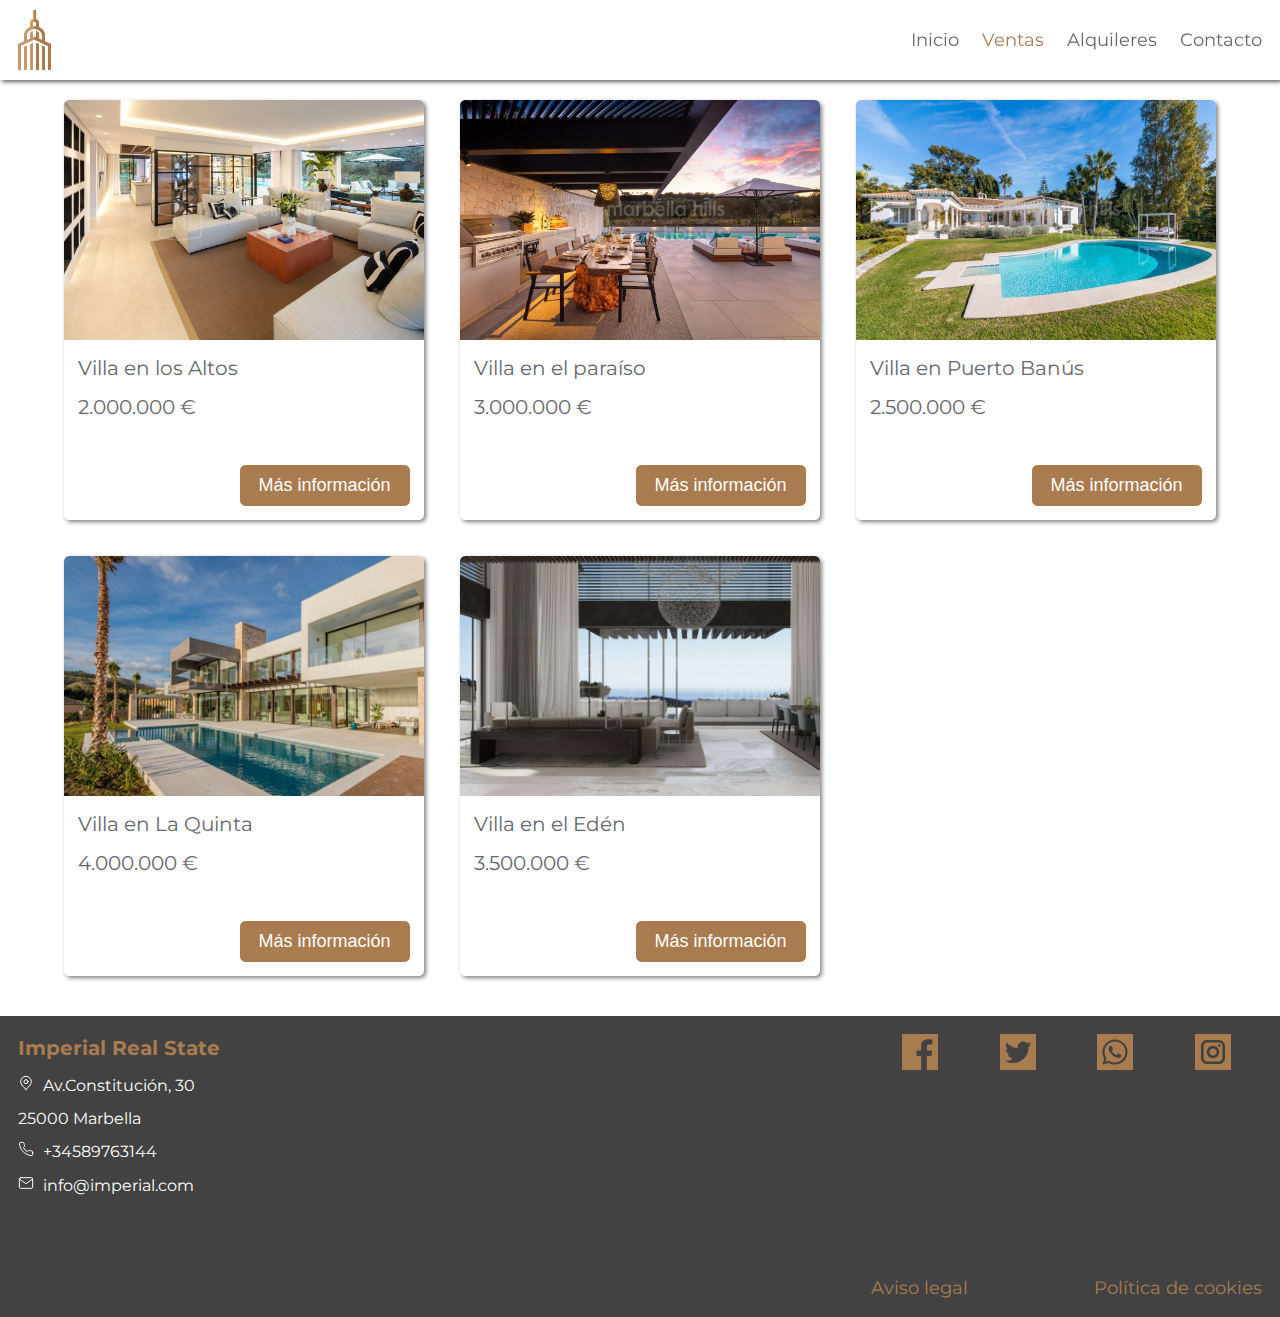
<file: ventas.html>
<!DOCTYPE html>
<html lang="es">
<head>
    <meta charset="UTF-8">
    <meta http-equiv="X-UA-Compatible" content="IE=edge">
    <meta name="viewport" content="width=device-width, initial-scale=1.0">
    <title>Ventas</title>
    <link rel="stylesheet" href="css/styles.css">
</head>
<header >

    </div>
    <img src="img/logo.svg" alt="logo">
    <nav>
        <a href="index.html">Inicio</a>
        <a href="#" class="activo">Ventas</a>
        <a href="alquileres.html">Alquileres</a>
        <a href="contacto.html">Contacto</a>
    </nav>
    </div>
</header>
<div class="fila grid">
    <div class="card">
        <div class="img-card">
            <img src="img/thumb8.jpg" alt="">
        </div>
      
        <div class="footer-card">
            <div>
                <p>Villa en los Altos</p>
                <p>2.000.000 €</p>
            </div>
            <a href="propiedad1.html">
                <button>Más información</button>
            </a>
        </div>
    </div>
    <div class="card">
        <div class="img-card">
            <img src="img/thumb6.jpg" alt="">  
        </div>
      
        <div class="footer-card">
            <div>
                <p>Villa en el paraíso</p>
                <p>3.000.000 €</p>
            </div>
            <a href="#">
                <button>Más información</button>
            </a>
        </div>
    </div>

    <div class="card">
        <div class="img-card">
            <img src="img/thumb3.jpg" alt="">
        </div>
      
        <div class="footer-card">
            <div>
                <p>Villa en Puerto Banús</p>
                <p>2.500.000 €</p>
            </div>
            <a href="#">
                <button>Más información</button>
            </a>
        </div>
    </div>

    <div class="card">
        <div class="img-card">
            <img src="img/thumb4.jpg" alt="">
        </div>
      
        <div class="footer-card">
            <div>
                <p>Villa en La Quinta</p>
                <p>4.000.000 €</p>
            </div>
            <a href="#">
                <button>Más información</button>
            </a>
        </div>
    </div>
    <div class="card">
        <div class="img-card">
            <img src="img/thumb5.jpg" alt="">
        </div>
      
        <div class="footer-card">
            <div>
                <p>Villa en el Edén</p>
                <p>3.500.000 €</p>
            </div>
            <a href="#">
                <button>Más información</button>
            </a>
        </div>
    </div>
</div>

   <h1></h1> 
   <footer class="fila">
    <div class="col-33">
        <p>Imperial Real State</p>
        <p><img src="img/map.svg" alt=""> Av.Constitución, 30</p>
        <p> 25000 Marbella</p>
        <p><img src="img/phone.svg" alt=""> +34589763144</p>
        <p><img src="img/mail.svg" alt=""> info@imperial.com</p>
    </div>   
    <div class="col-33">
        <iframe src="https://www.google.com/maps/embed?pb=!1m18!1m12!1m3!1d43144.56972978138!2d-4.915998851165922!3d36.512153959005715!2m3!1f0!2f0!3f0!3m2!1i1024!2i768!4f13.1!3m3!1m2!1s0xd72d809904dabdf%3A0xe6c9db907b5ecab!2sMarbella%2C%20M%C3%A1laga!5e0!3m2!1ses!2ses!4v1652357796860!5m2!1ses!2ses" width="100%" height="260" style="border:0;" allowfullscreen="" loading="lazy" referrerpolicy="no-referrer-when-downgrade"></iframe>
    </div>   
    <div class="col-33">
        <div class="rrss">
            <img src="img/facebook.svg" alt="">
            <img src="img/twitter.svg" alt="">
            <img src="img/whatsapp.svg" alt="">
            <img src="img/instagram.svg" alt="">
        </div>
        <div class="links">
            <a href="contacto.html#legal">Aviso legal</a>
            <a href="contacto.html#cookies"> Política de cookies</a>
        </div>
       
    </div>   
    </footer>

</body>
</html>
</file>
<file: css/styles.css>
/* Fuentes  */
@import url('https://fonts.googleapis.com/css2?family=Montserrat&display=swap');

/* Reseteo CSS  */
*{
    margin: 0;
    padding: 0;
    box-sizing: border-box;
}

a{
    text-decoration: none;
    color: inherit;
}

/* Estilos Generales  */
html {
    scroll-behavior: smooth;
}
/* 1rem => font-size del elemento html por defecto son 16px  */
@media (max-width:440px) {
    html {
        font-size: 14px;
    }
}
@media (min-width:1260px) {
    html {
        font-size: 18px;
    }
}

body {
    font-family: 'Montserrat', sans-serif;
    color: #67666e;
}
p {
    font-size: 1.1rem;
    line-height: 1.5;
    margin-bottom: 0.5rem;
}

img {
    max-width: 100%;
}

/* Header  */
header {
    height: 80px;
    width: 100%;
    position: fixed;
    top: 0;
    left: 0;
    z-index: 10;
    /* z-index: ; se pone para que la cabecera se ponga encima del fondo negro  */
    padding: 1rem;
    display: flex;
    background-color: white;
    box-shadow: 1.5px 1.5px 4px;
    justify-content: space-between;
    align-items: center;
}
  
header.transparent {
    background-color: transparent;
    box-shadow: none;
}

header img {
    height: 60px;
}

header  nav a {
    margin-left: 1rem;
}

header.transparent nav a {
    color: rgba(255, 255, 255, 0.8);
}

header  nav a.activo,
header nav a:hover {
    color: #a97c50;
}

header.transparent  nav a.activo,
header.transparent nav a:hover {
    color:white;
}

/* Hero  */
.hero {
    width: 100%;
    height: 100vh;
    position: absolute;
    top: 0;
    left: 0;
    background-color: black;
    /* porque luego vamos a poner imagenes queda mejor en fondo negro  */
    overflow: hidden;
    /* imagenes que se desbordan ponemos overflow: hidden y oculta lo que está por debajo de la imagen  */
}

@keyframes animacionhero {
    0% {
        opacity: 0;
    }
    12% {
        opacity: 1;
    }
    25% {
        transform: scale(1.2);
    }
    75% {
        transform: scale(1);
    }
    100% {
        opacity: 0;
    }
}

.hero div {
    width: 100%;
    height: 100vh;
    position: absolute;
    top: 0;
    left: 0;
    background-position: center;
    background-size: cover;
    opacity: 0;
    animation-name: animacionhero;
    animation-duration: 18s;
    animation-iteration-count: infinite;
}

.hero div:nth-child(1) {    
    background-image: url(../img/front1.jpg);

}
.hero div:nth-child(2) {    
    background-image: url(../img/front2.jpg);
    animation-delay: 6s;

}
.hero div:nth-child(3) {    
    background-image: url(../img/front3.jpg);
    animation-delay: 12s;

}

.hero .hero-logo {
    width: 30%;
    position: absolute;
    top: 50%;
    left: 50%;
    transform: translate(-50%, -50%);
    opacity: 1;
    animation: none;

}

.hero .hero-flecha {
   width: 36px;
   position: absolute;
   bottom: 5%;
   left: 50%;
   transform: translateX(-50%);
}

@media (max-width: 440px) {
    .hero .hero-logo {
        width: 70%;  
    }
}
@media (max-width: 720px) {
    .hero .hero-logo {
        width: 50%;  
    }
}

/* Layout  */
#cookies {
    display: block;
    margin-top: -90px;
    padding-bottom: 90px;
}

.fila {
    max-width: 1440px;
    display: flex;
    margin: 0 auto;
}

.fila#primera {
    margin-top: 100vh;
}

.fila.grid {
    display: grid;
    grid-template-columns: repeat(auto-fit,360px);
    grid-gap: 2rem;
    justify-content: center;
    margin-top: 100px;
    margin-bottom: 40px;
}

.fila.contacto {
    margin-top: 80px;
}
.col-100 {
    width: 100%;
    padding: 1rem;
}

.col-50 {
    width: 50%;
    padding: 1rem;

}
.col-33 {
    width: 33.3333333%;
    padding: 1rem;
}

.col-25 {
    width: 25%;
    padding: 1rem;
}


@media (max-width: 620px) {
    .fila{
        flex-direction: column;
    }
    .col-50,
    .col-33,
    .col-25 {
        width: 100%;
    }
}

/* Call to action  */
.caja-nav {
  display: flex;
  flex-direction: column;
  /* flex-direction: column se colo coloca en columna eje de la Y  */
  justify-content: center;
  align-items: center;
}
.caja-nav img {
    width: 30%;
    margin-bottom: 1rem;
}

/* Formularios  */

form{
  padding: 1rem;
  /* separación entre las cajas y el título  */
}

input {
    width: 100%;
    font-size: 1rem;
    padding: 0.5rem 1rem;
    border: none;
    border-bottom: 1.5px solid #a97c50;
}

input:focus {
    outline: none;
    /* quita el foco cuando pinchamos en las cajas  */
}

input.usuario {
background-image: url(../img/user.svg);
background-repeat: no-repeat;
background-position: 0 5px;
padding-left: 1.5rem;
/* padding-left colocar el icono del usuario separandolo de lo de nombre y apellido  */
margin-bottom: 1rem;
}

input.email {
background-image: url(../img/mail-bronce.svg);
background-repeat: no-repeat;
background-position: 0 5px;
padding-left: 2rem;
/* padding-left colocar el icono del usuario separandolo de lo de nombre y apellido  */
margin-bottom: 1rem;
}

label{
    display: block;
    width: 100%;
}

[type= "checkbox"] {
    display: none;
}


[type= "checkbox"] + label::before {
    content: url(../img/square.svg);
    position: relative;
    top: 5px;
    padding-right: 5px;
}
[type= "checkbox"]:checked + label::before {
    content: url(../img/check-square.svg);
}
.buttons {
    padding-top: 1rem;
    display: flex;
    justify-content: flex-end;
}
button {
    font-size: 1rem;
    padding: 0.5rem 1rem;
    background-color: #a97c50;
    color: white;
    border: 1px solid #a97c50;
    border-radius: 0.3rem;
    cursor: pointer;
    transition: all 300ms linear;
}

button:hover {
    background-color:white;
    color: #a97c50;
}
 /* Cards  */
 .card {
     position: relative;
     width: 360px;
     border-radius: 0.3rem;
     box-shadow: 2px 2px 4px grey;
     overflow: hidden;
 }
.img-card {
height: 240px;
overflow: hidden;
}
.img-card img{
    max-width: initial ;
    /* eliminar el comportamiento por defecto  */
    height: 240px;
}
.footer-card {
height: 180px;
padding: 0.8rem;
display: flex;
flex-direction: column;
justify-content: space-between;

}
.footer-card a {
    align-self: flex-end; 
    /* //esta propiedad permite modificar un elemento hijo en flexbox en su eje secundario (en este caso)  / */
}

/* Propiedad  */
.fila.propiedad{
    max-width: initial;
    padding: 1.5rem;
    margin-top: 80px;
    background-image: url("../img/property5.jpg");
    background-position: center;
    background-size: cover;
}
.fila.propiedad .col-50 {
    background-color: rgba(255, 255, 255, 0.85);
}

.fila.propiedad .col-50 h1{
    font-size: 1.6rem;
    color: #a57c50;  
    margin-bottom: 0.5rem;
}
.fila.propiedad .col-50 p {
    display: flex;
    align-items: center;
}
.fila.propiedad .col-50 img {
    height: 1.30rem;
    margin-right: 0.3rem;
}
/* Footer  */

/* Footer (pie de página)  */
footer {
    background-color: #424242;
}

footer.fila {
    max-width: none;
    justify-content: center;
}

footer.fila .col-33 {
    max-width: 477px;
}

footer p {
    color: white;
    font-size: 0.9rem;
}

footer p:first-child {
    color: #a97c50;
    font-size: 1.1rem;
    font-weight: 700;
}

footer p img{
    height: 16px;
    margin-right: 5px;
}

footer .rrss {
display: flex;
justify-content: space-around;
/* repartir las imágenes en el espacio que hay  */
}

footer .rrss img {
    height: 36px;
}

footer .links {
display: flex;
justify-content: space-between;
/* con space-between pone cada link uno a cada lado del espacio del contenedor  */
}

footer .links a {
    color: #a97c50;
}

footer .col-33:nth-child(3) {
    display: flex;
    flex-direction: column;
    justify-content: space-between;
    min-height: 160px;
}
</file>
